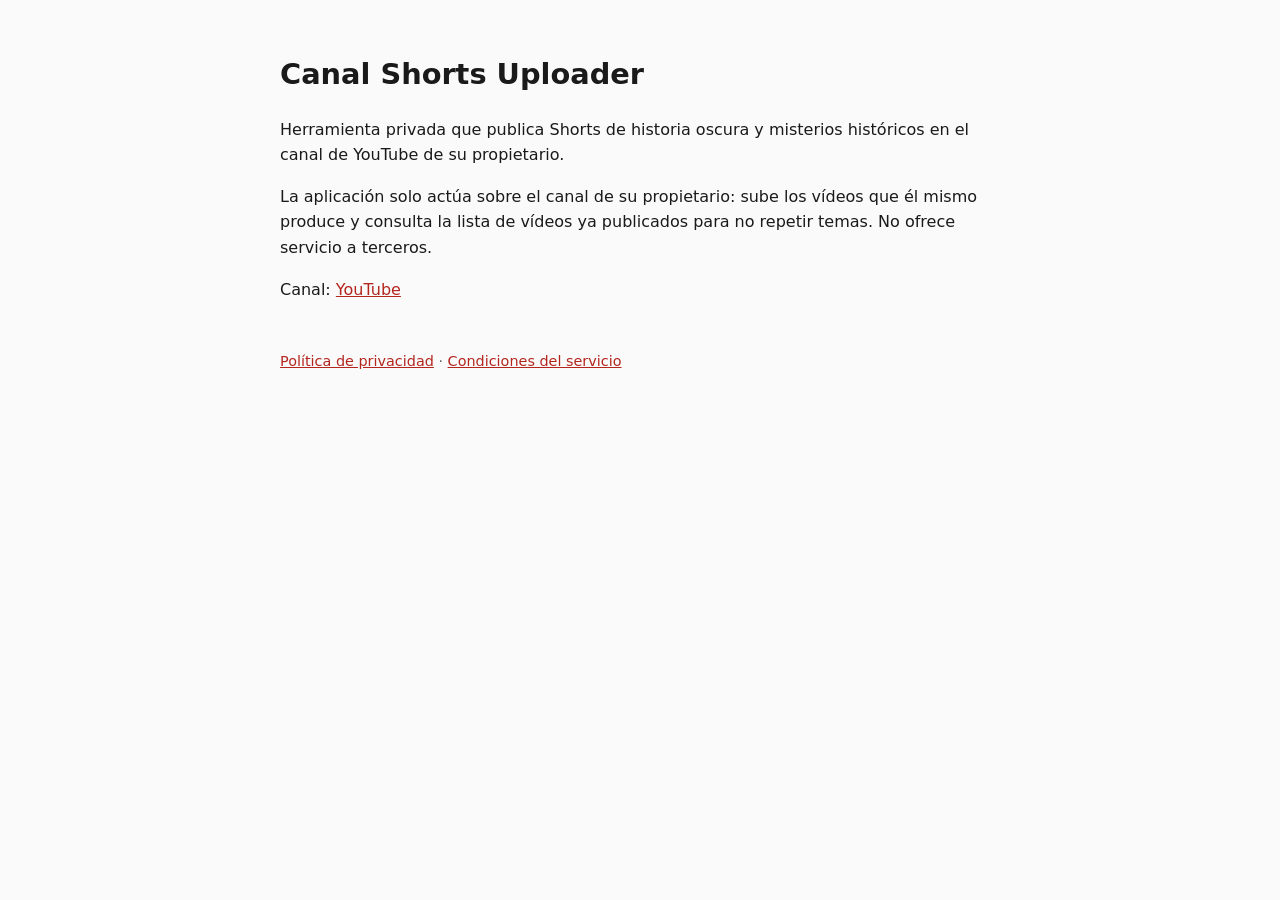
<file: index.html>
<!doctype html><html lang="es"><head><meta charset="utf-8"><meta name="viewport" content="width=device-width,initial-scale=1">
<title>Canal Shorts Uploader</title><link rel="stylesheet" href="estilo.css"></head><body>
<h1>Canal Shorts Uploader</h1>
<p>Herramienta privada que publica Shorts de historia oscura y misterios históricos en el canal de YouTube de su propietario.</p>
<p>La aplicación solo actúa sobre el canal de su propietario: sube los vídeos que él mismo produce y consulta la lista de vídeos ya publicados para no repetir temas. No ofrece servicio a terceros.</p>
<p>Canal: <a href="https://www.youtube.com/channel/UCcX41jRIFNuN_Q5kCmqnUng">YouTube</a></p>
<footer><a href="privacidad.html">Política de privacidad</a> · <a href="condiciones.html">Condiciones del servicio</a></footer>
</body></html>
</file>
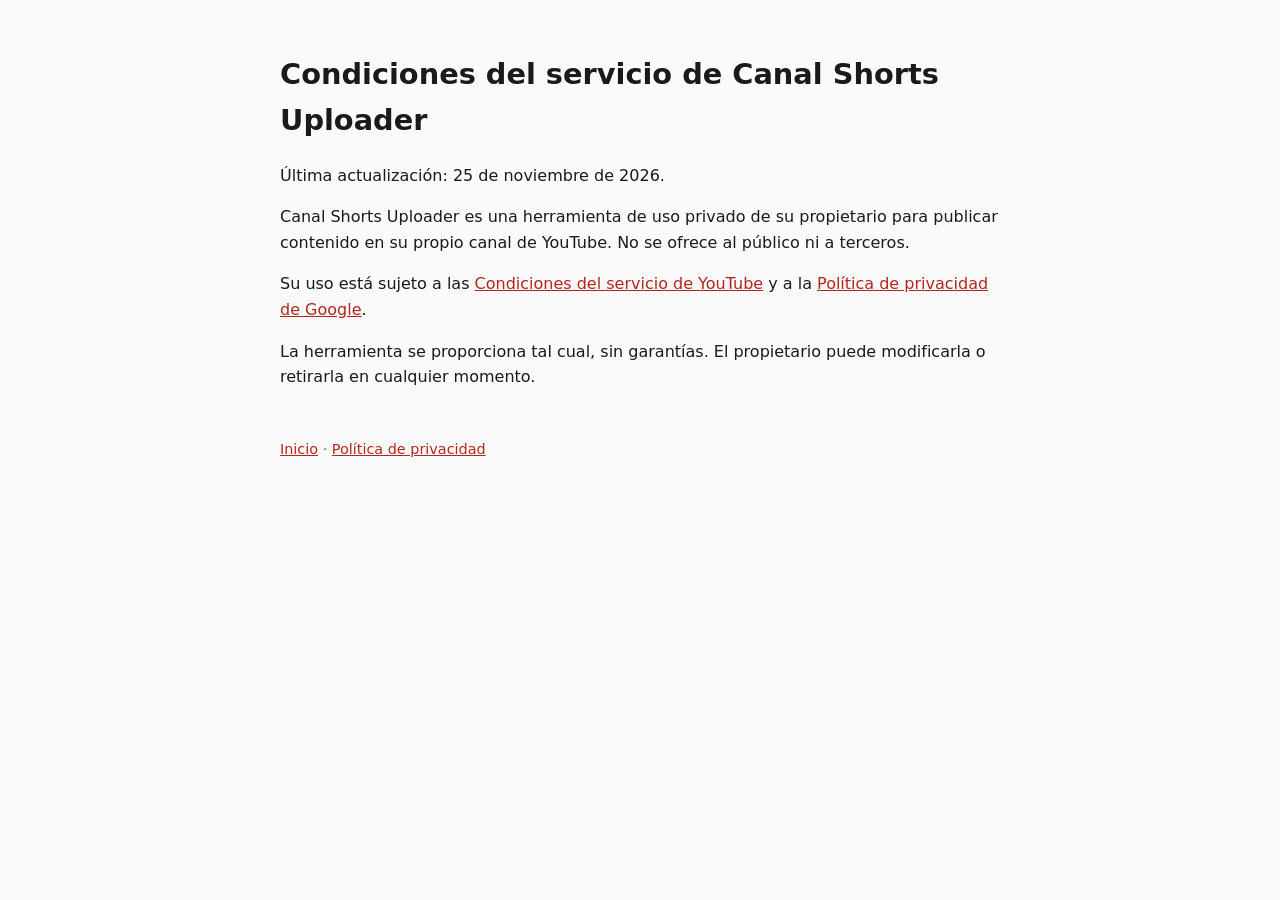
<file: condiciones.html>
<!doctype html><html lang="es"><head><meta charset="utf-8"><meta name="viewport" content="width=device-width,initial-scale=1">
<title>Condiciones del servicio</title><link rel="stylesheet" href="estilo.css"></head><body>
<h1>Condiciones del servicio de Canal Shorts Uploader</h1>
<p>Última actualización: 25 de noviembre de 2026.</p>
<p>Canal Shorts Uploader es una herramienta de uso privado de su propietario para publicar contenido en su propio canal de YouTube. No se ofrece al público ni a terceros.</p>
<p>Su uso está sujeto a las <a href="https://www.youtube.com/t/terms">Condiciones del servicio de YouTube</a> y a la <a href="https://policies.google.com/privacy">Política de privacidad de Google</a>.</p>
<p>La herramienta se proporciona tal cual, sin garantías. El propietario puede modificarla o retirarla en cualquier momento.</p>
<footer><a href="index.html">Inicio</a> · <a href="privacidad.html">Política de privacidad</a></footer>
</body></html>
</file>
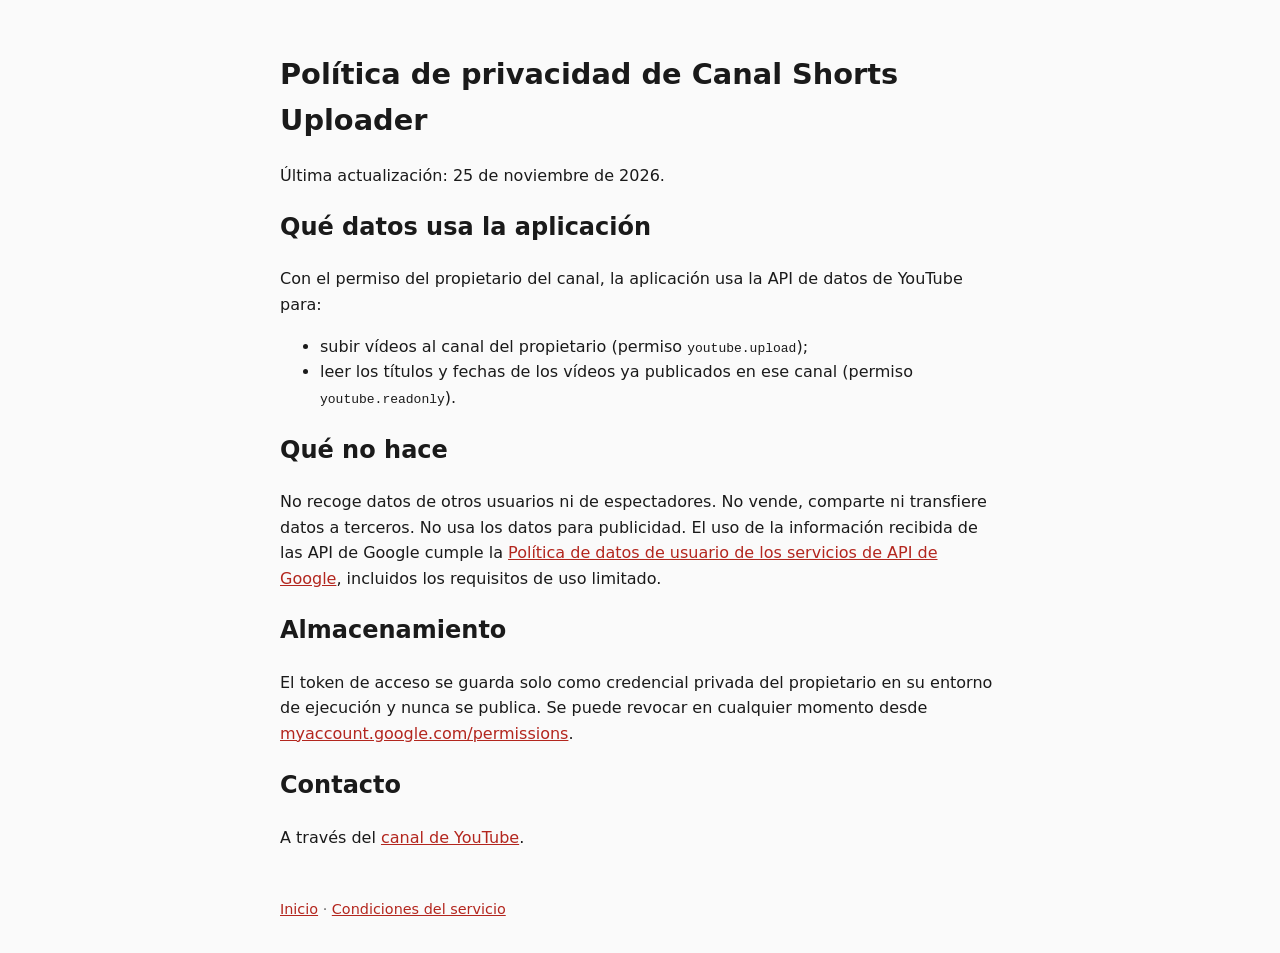
<file: privacidad.html>
<!doctype html><html lang="es"><head><meta charset="utf-8"><meta name="viewport" content="width=device-width,initial-scale=1">
<title>Política de privacidad</title><link rel="stylesheet" href="estilo.css"></head><body>
<h1>Política de privacidad de Canal Shorts Uploader</h1>
<p>Última actualización: 25 de noviembre de 2026.</p>
<h2>Qué datos usa la aplicación</h2>
<p>Con el permiso del propietario del canal, la aplicación usa la API de datos de YouTube para:</p>
<ul><li>subir vídeos al canal del propietario (permiso <code>youtube.upload</code>);</li>
<li>leer los títulos y fechas de los vídeos ya publicados en ese canal (permiso <code>youtube.readonly</code>).</li></ul>
<h2>Qué no hace</h2>
<p>No recoge datos de otros usuarios ni de espectadores. No vende, comparte ni transfiere datos a terceros. No usa los datos para publicidad. El uso de la información recibida de las API de Google cumple la <a href="https://developers.google.com/terms/api-services-user-data-policy">Política de datos de usuario de los servicios de API de Google</a>, incluidos los requisitos de uso limitado.</p>
<h2>Almacenamiento</h2>
<p>El token de acceso se guarda solo como credencial privada del propietario en su entorno de ejecución y nunca se publica. Se puede revocar en cualquier momento desde <a href="https://myaccount.google.com/permissions">myaccount.google.com/permissions</a>.</p>
<h2>Contacto</h2>
<p>A través del <a href="https://www.youtube.com/channel/UCcX41jRIFNuN_Q5kCmqnUng">canal de YouTube</a>.</p>
<footer><a href="index.html">Inicio</a> · <a href="condiciones.html">Condiciones del servicio</a></footer>
</body></html>
</file>
<file: estilo.css>
body{font-family:system-ui,sans-serif;max-width:720px;margin:0 auto;padding:32px 16px;line-height:1.6;color:#1a1a1a;background:#fafafa}
h1{font-size:1.8rem}a{color:#b3261e}footer{margin-top:48px;font-size:.9rem;color:#666}
</file>
